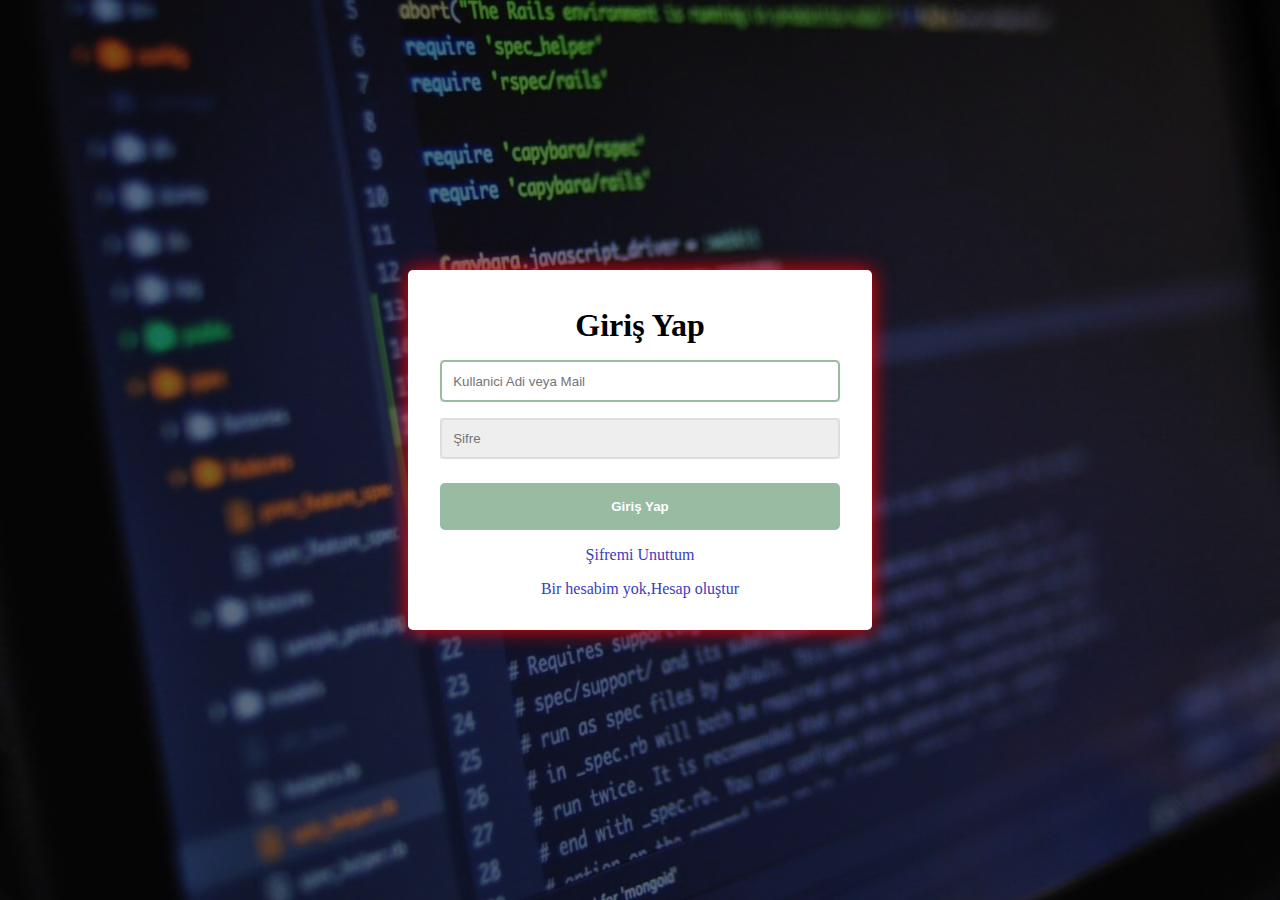
<file: index.html>
<!DOCTYPE html>
<html lang="en">
<head>
    <meta charset="UTF-8">
    <meta name="viewport" content="width=device-width, initial-scale=1.0">
    <title>Document</title>
    <link rel="stylesheet" href="style.css">
    <link rel="preconnect" href="https://fonts.googleapis.com">
    <link rel="preconnect" href="https://fonts.gstatic.com" crossorigin>
    <link href="https://fonts.googleapis.com/css2?family=Montserrat:wght@100;200;300;400;500;600&family=Roboto:wght@400;500&display=swap" rel="stylesheet">
</head>
<body>
    <!-- Ana Katman-->
    <div class="container">
        <!--Giriş Formu-->
        <form action="">
            <h1 class="form_title">Giriş Yap</h1>
            <div class="form_input--group">
                <input type="text" class="form_input" autofocus placeholder="Kullanici Adi veya Mail">
                <div class="form_input-error-message"></div>
            </div>
            <div class="form_input--group">
                <input type="password" class="form_input" autofocus placeholder="Şifre">
                <div class="form_input-error-message"></div>
            </div>
            <button class="form_button">Giriş Yap</button>
            <p class="form_text">
                <a href="forgot_password.html" class="form_link">Şifremi Unuttum</a>
            </p>
            <p class="form_text">
                <a href="create_account.html" class="form_link">Bir hesabim yok,Hesap oluştur</a>
            </p>
        </form>
    </div>
</body>
</html>
</file>
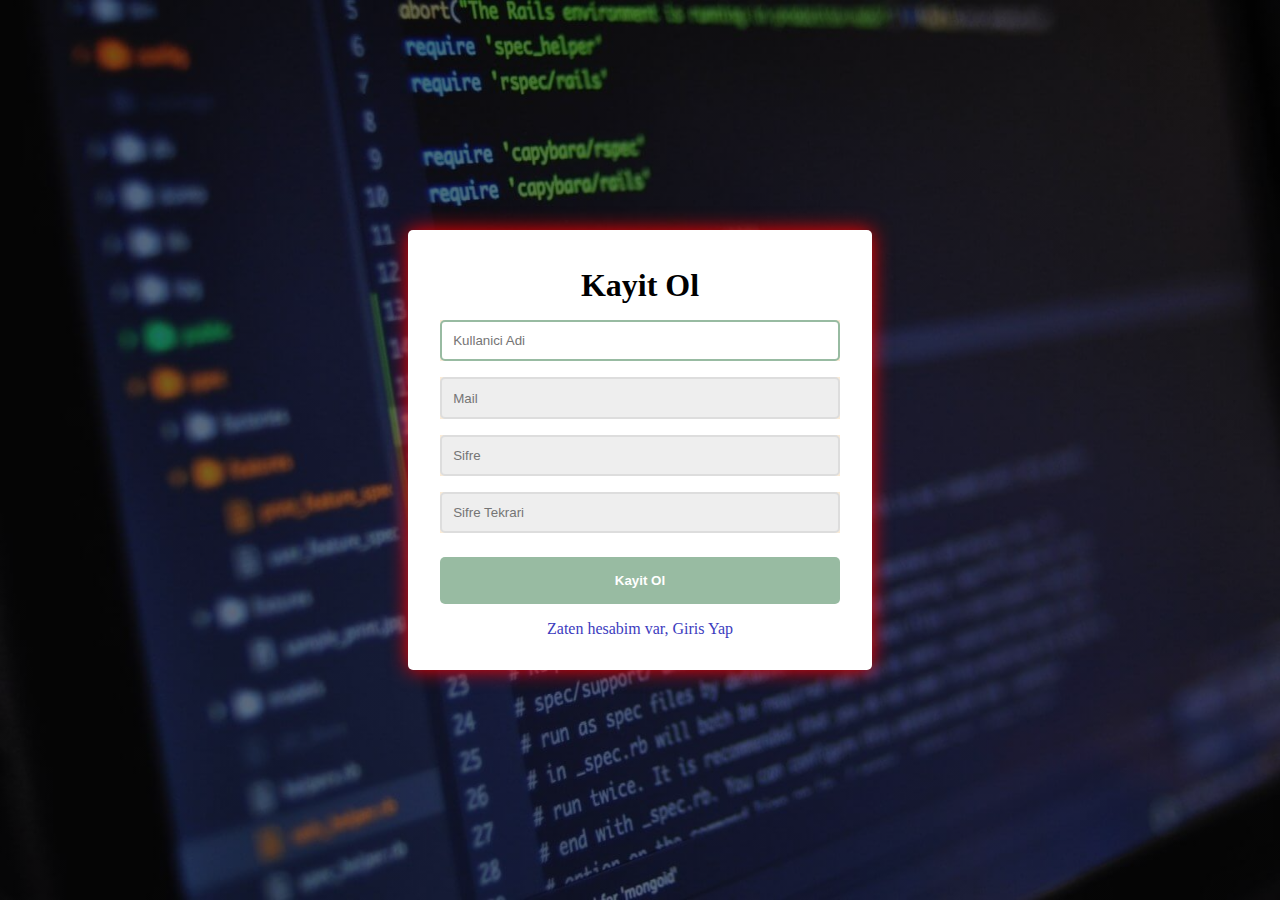
<file: create_account.html>
<!DOCTYPE html>
<html lang="en">
<head>
    <meta charset="UTF-8">
    <meta name="viewport" content="width=device-width, initial-scale=1.0">
    <title>Document</title>
    <link rel="stylesheet" href="style.css">
</head>
<body>
    <!-- Ana Katman-->
    <div class="container">
        <!--Kayit Formu-->
        <form action="">
            <h1 class="form_title">Kayit Ol</h1>
            <div class="form_input--group">
                <input type="text" class="form_input" autofocus placeholder="Kullanici Adi">
                <div class="form_input-error-message"></div>
            </div>
            <div class="form_input--group">
                <input type="email" class="form_input" autofocus placeholder="Mail">
                <div class="form_input-error-message"></div>
            </div>
            <div class="form_input--group">
                <input type="password" class="form_input" autofocus placeholder="Sifre">
                <div class="form_input-error-message"></div>
            </div>
            <div class="form_input--group">
                <input type="password" class="form_input" autofocus placeholder="Sifre Tekrari">
                <div class="form_input-error-message"></div>
            </div>
            <button class="form_button">Kayit Ol</button>
            <p class="form_text">
                <a href="index.html" class="form_link">Zaten hesabim var, Giris Yap</a>
            </p>
        </form>
    </div>
</body>
</html>
</file>
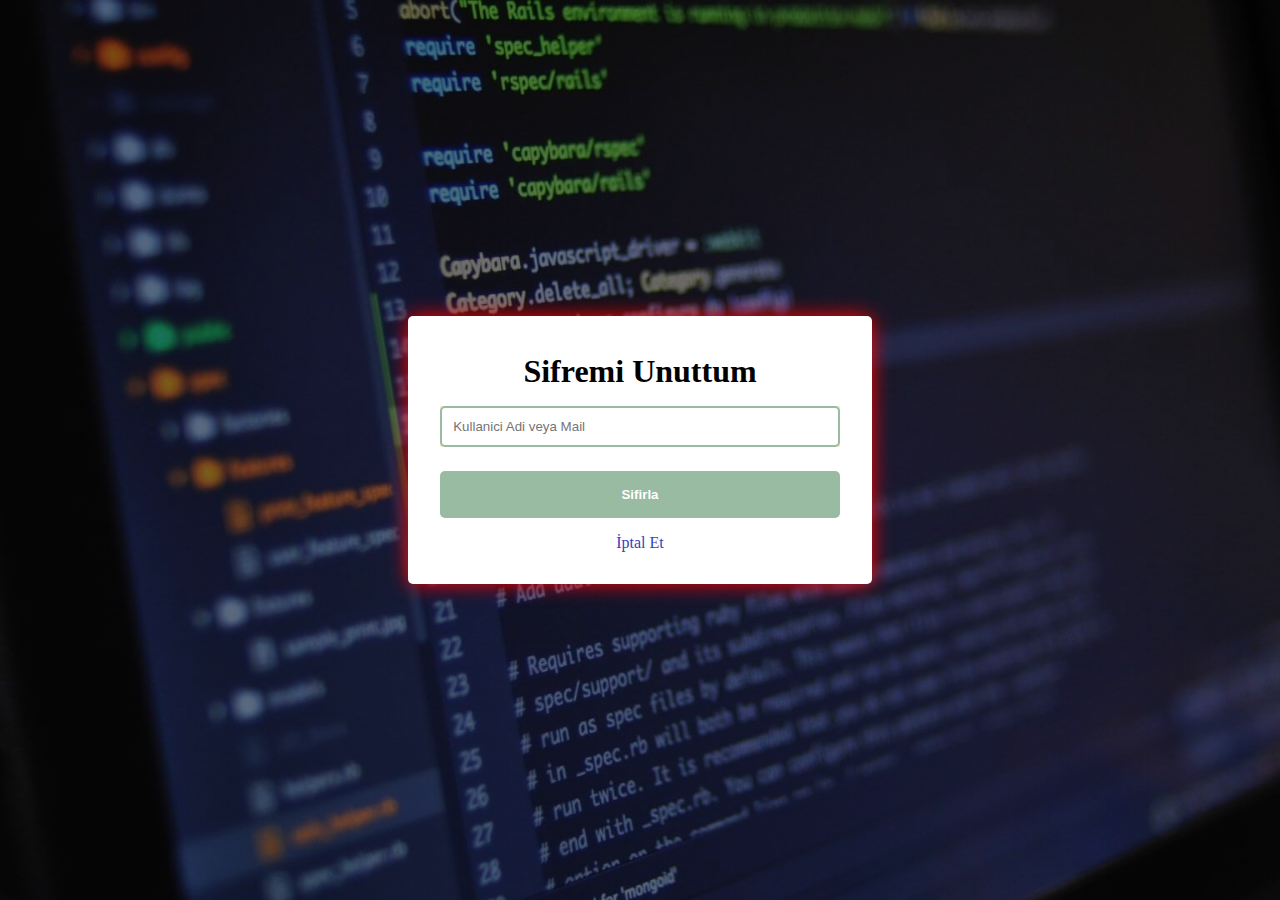
<file: forgot_password.html>
<!DOCTYPE html>
<html lang="en">
<head>
    <meta charset="UTF-8">
    <meta name="viewport" content="width=device-width, initial-scale=1.0">
    <title>Document</title>
    <link rel="stylesheet" href="style.css">
</head>
<body>
    <!-- Ana Katman-->
    <div class="container">
        <!--Şifre Yineleme Formu-->
        <form action="">
            <h1 class="form_title">Sifremi Unuttum</h1>
            <div class="form_input--group">
                <input type="text" class="form_input" autofocus placeholder="Kullanici Adi veya Mail">
                <div class="form_input-error-message"></div>
            </div>
            <button class="form_button">Sifirla</button>
            <p class="form_text">
                <a href="index.html" class="form_link">İptal Et</a>
            </p>
        </form>
    </div>
</body>
</html>
</file>
<file: style.css>
@import url('https://fonts.googleapis.com/css2?family=Montserrat:wght@100;200;300;400;500;600&family=Roboto:wght@400;500&display=swap');

/* root özelleştirmeleri*/
:root{
    --color-primary: rgba(50,120,70,.5);
    --color-primary-dark: rgb(10,70,30);
    --color-secondary:rgb(60,60,190);
    --color-error:rgb(210,40,40);
    --color-success:rgb(90,150,40);
    --border-radius:5px;
}

body{
    background: linear-gradient(rgba(0,0,0,0.5), rgba(0,0,0,0.5)), url(bg.jpg);
    background-attachment: fixed;
    background-size: cover;
    margin: 0;
    height: 100vh;

    display: flex;
    align-items: center;
    justify-content: center;

}

.container{
    background-color: white;
    width: 400px;
    max-height: 500px;
    border-radius: var(--border-radius);
    box-shadow: 0 0 20px red;
    padding: 1rem 2rem;
    margin: 1rem;
    text-align: center;

    /* 
    position:absolute;
    left: 50%;
    top: 50%;
    transform: translate(-50%,-50%)
    */
}

/* Form Alanları */
.form_title{
    text-align: center;
    margin-bottom: 1rem;
}

.form_input--group{
    background-color: antiquewhite;
    margin-bottom: 1rem;
}

.form_input{
    width: 100%;
    padding: 0.7rem;
    border-radius: var(--border-radius);
    outline: none;
    border: 2px solid #ddd;
    background-color: #eee;
    box-sizing: border-box;
    transition: background-color .3s, border-color .3s;
}

.form_input:focus{
    border-color: var(--color-primary);
    background-color: white;
}

.form_input-error-message{
    margin-top: .5rem;
    font-size: .85rem;
    color: var(--color-error);
}

.form_button{
    width: 100%;
    padding: 1rem 2rem;
    font-weight: bold;
    color: white;
    border: none;
    outline: none;
    border-radius: var(--border-radius);
    background-color: var(--color-primary);
    margin-top: .5rem;
}

.form_button:hover{
    background-color: var(--color-primary-dark);
}

.form_button:active{
    transform: scale(0.98);
}

.form_link{
    color: var(--color-secondary);
    text-decoration: none;
    cursor: pointer;
}

.form_link:hover{
    text-decoration: underline;
    
}
.container, .form_input, .form_button{
    font: bold 1rem;'Roboto', 'sans-serif';
}
</file>
